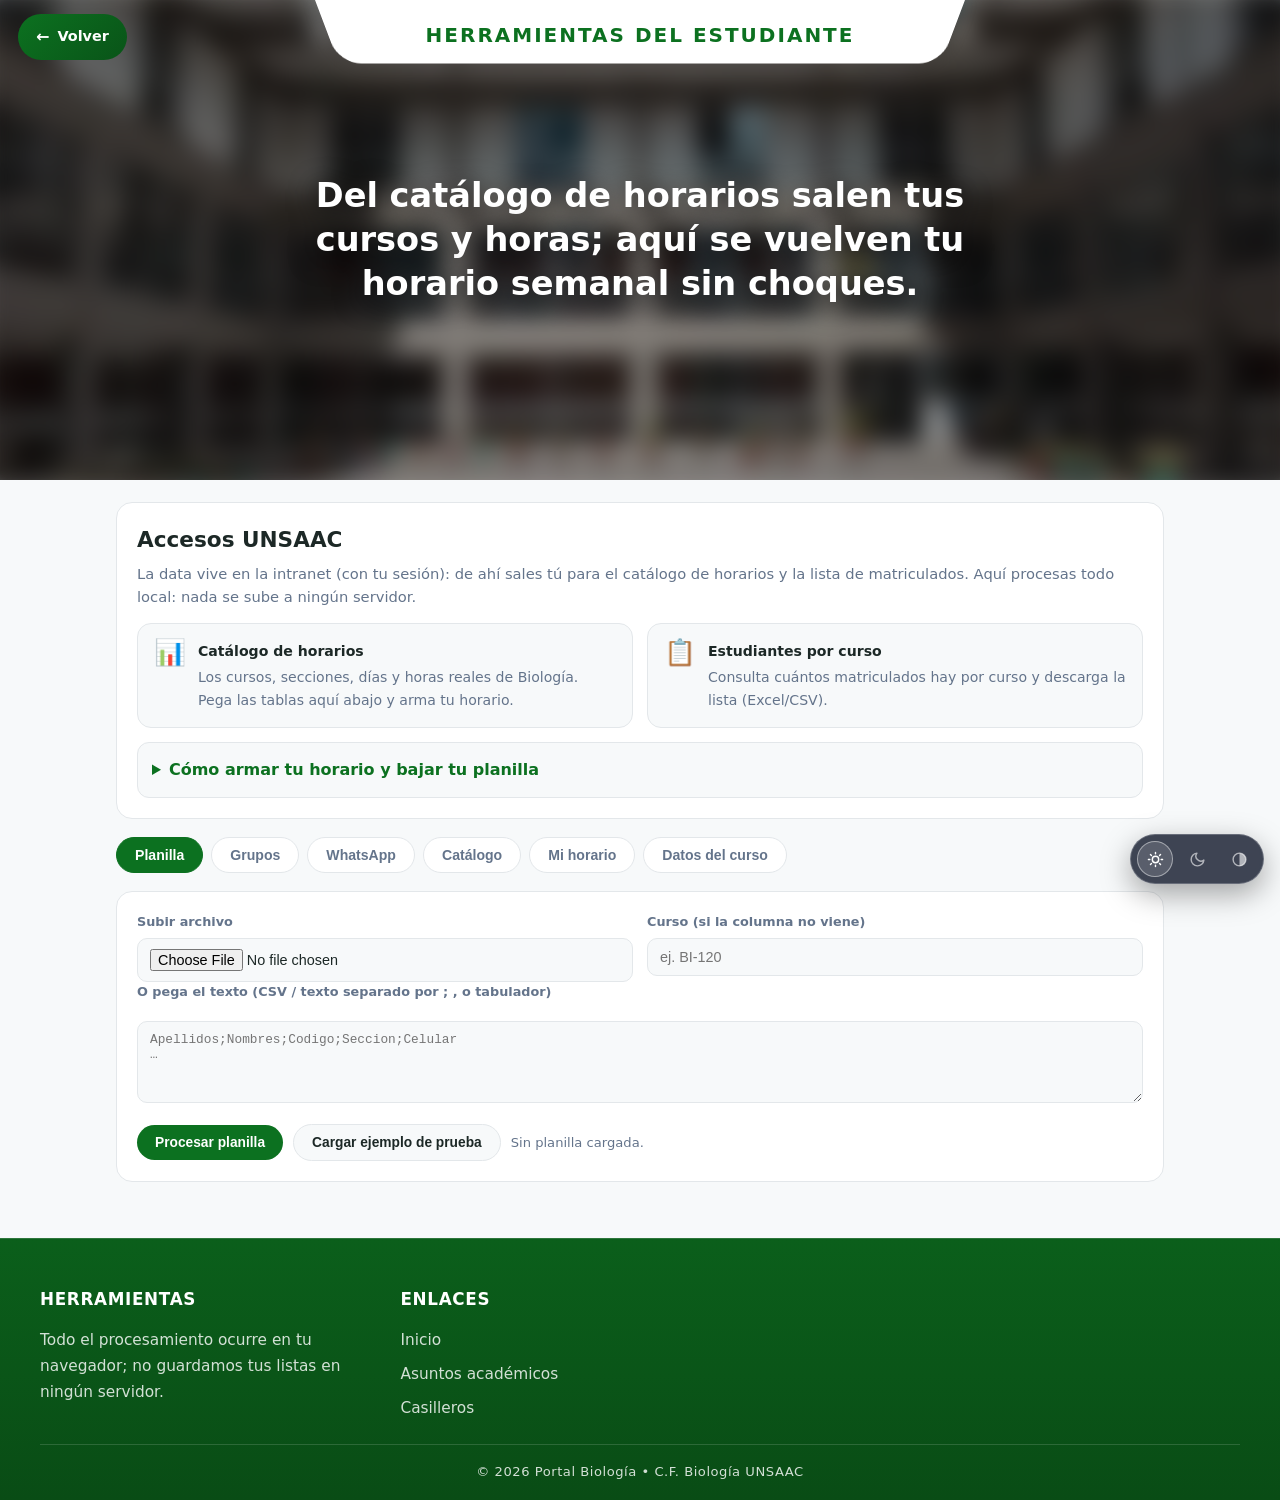
<file: herramientas.html>
<!DOCTYPE html>
<html lang="es">
<head>
<meta charset="UTF-8">
<meta name="viewport" content="width=device-width, initial-scale=1.0">
<title>Herramientas - C.F. Biología UNSAAC</title>
  <link rel="icon" type="image/x-icon" href="favicon.ico">
<link rel="stylesheet" href="css/style.css">
<link rel="stylesheet" href="css/herramientas.css">
<link rel="stylesheet" href="css/temas.css">
<script src="js/temas.js"></script>
<script src="js/visitas.js" defer></script>
</head>
<body>
    <div class="back-home-wrap">
        <a href="index.html" class="back-home-btn">Volver</a>
    </div>

    <div class="hero-container">
        <header class="header-trapezoid">
            <div class="header-content">
                <div class="logo"><p>Herramientas del estudiante</p></div>
            </div>
        </header>

        <div class="bloque_msg">
            <div class="bloque_msg_overlay"></div>
            <div class="bloque_msg_consejo">
                <p>Del catálogo de horarios salen tus cursos y horas; aquí se vuelven tu horario semanal sin choques.</p>
            </div>
        </div>
    </div>

    <main class="herr-wrap">

        <!-- ACCESOS OFICIALES UNSAAC -->
        <section class="herr-card herr-accesos">
            <h2>Accesos UNSAAC</h2>
            <p class="herr-sub">La data vive en la intranet (con tu sesión): de ahí sales tú para el catálogo de horarios y la lista de matriculados. Aquí procesas todo local: nada se sube a ningún servidor.</p>
            <div class="herr-accesos-grid">
                <a class="herr-acceso" href="https://intranetalumnos.unsaac.edu.pe/catalogo-horario/BI/0" target="_blank" rel="noreferrer">
                    <span class="herr-acceso-icon" aria-hidden="true">&#128202;</span>
                    <span class="herr-acceso-txt">
                        <b>Catálogo de horarios</b>
                        <span>Los cursos, secciones, días y horas reales de Biología. Pega las tablas aquí abajo y arma tu horario.</span>
                    </span>
                </a>
                <a class="herr-acceso" href="https://intranetalumnos.unsaac.edu.pe/webmatriculados" target="_blank" rel="noreferrer">
                    <span class="herr-acceso-icon" aria-hidden="true">&#128203;</span>
                    <span class="herr-acceso-txt">
                        <b>Estudiantes por curso</b>
                        <span>Consulta cuántos matriculados hay por curso y descarga la lista (Excel/CSV).</span>
                    </span>
                </a>
            </div>

            <details class="herr-guide">
                <summary>Cómo armar tu horario y bajar tu planilla</summary>
                <ol>
                    <li>Entra a <b>Catálogo de horarios</b> (cuenta UNSAAC vía Google) y abre los cursos que te interesan.</li>
                    <li>Copia las tablas de secciones (Ctrl+C) y pégalas en la pestaña <b>Catálogo</b>; también las puedes marcar a mano. Tu <b>Mi horario</b> se dibuja solo y avisa si dos secciones chocan.</li>
                    <li>Para tus listas de estudiantes: entra a <b>Estudiantes por curso</b>, busca tu curso (ej. <code>BI-120</code>) y exporta el archivo (<code>.xlsx</code> o <code>.csv</code>).</li>
                    <li>Súbelo en la pestaña <b>Planilla</b>: en segundos tienes grupos, contactos y el resumen del curso.</li>
                </ol>
            </details>
        </section>

        <!-- TABS -->
        <nav class="herr-tabs" id="herrTabs" aria-label="Herramientas">
            <button type="button" class="herr-tab active" data-tab="planilla">Planilla</button>
            <button type="button" class="herr-tab" data-tab="grupos">Grupos</button>
            <button type="button" class="herr-tab" data-tab="whatsapp">WhatsApp</button>
            <button type="button" class="herr-tab" data-tab="catalogo">Catálogo</button>
            <button type="button" class="herr-tab" data-tab="horario">Mi horario</button>
            <button type="button" class="herr-tab" data-tab="curso">Datos del curso</button>
        </nav>

        <!-- PANE PLANILLA -->
        <section id="tab-planilla" class="herr-pane active">
            <div class="herr-card">
                <div class="herr-grid2">
                    <div>
                        <label class="herr-label" for="herrFile">Subir archivo</label>
                        <input type="file" id="herrFile" class="herr-input" accept=".csv,.txt,.xlsx,.xls">
                    </div>
                    <div>
                        <label class="herr-label" for="herrCursoManual">Curso (si la columna no viene)</label>
                        <input type="text" id="herrCursoManual" class="herr-input" placeholder="ej. BI-120" autocomplete="off">
                    </div>
                </div>

                <label class="herr-label" for="herrPaste">O pega el texto (CSV / texto separado por ; , o tabulador)</label>
                <textarea id="herrPaste" class="herr-input herr-paste" rows="4" placeholder="Apellidos;Nombres;Codigo;Seccion;Celular&#10;…"></textarea>

                <div class="herr-bar">
                    <button type="button" class="herr-btn" id="herrCargar">Procesar planilla</button>
                    <button type="button" class="herr-btn-sec" id="herrEjemplo">Cargar ejemplo de prueba</button>
                    <span class="herr-estado" id="herrEstado">Sin planilla cargada.</span>
                </div>
            </div>

            <div class="herr-card herr-hidden" id="herrDetectarCard">
                <h3>Columnas detectadas</h3>
                <div class="herr-grid4" id="herrCols">
                    <!-- selects de columnas generados por JS -->
                </div>
                <div class="herr-bar">
                    <button type="button" class="herr-btn-sec" id="herrAplCols" disabled>Actualizar columna y volver a leer</button>
                </div>
            </div>

            <div class="herr-card herr-hidden" id="herrPrevCard">
                <div class="herr-prev-head">
                    <h3>Vista previa</h3>
                    <span class="herr-resumen" id="herrResumen"></span>
                </div>
                <div class="herr-table-wrap">
                    <table class="herr-table" id="herrTabla"></table>
                </div>
            </div>
        </section>

        <!-- PANE GRUPOS -->
        <section id="tab-grupos" class="herr-pane">
            <div class="herr-card">
                <div class="herr-grid3">
                    <div>
                        <label class="herr-label" for="herrNgrupos">Número de grupos</label>
                        <input type="number" id="herrNgrupos" class="herr-input" min="2" max="40" value="5">
                    </div>
                    <div>
                        <label class="herr-label" for="herrFiltro">Filtrar por curso</label>
                        <select id="herrFiltro" class="herr-input"><option value="__todos">Todos</option></select>
                    </div>
                    <div class="herr-check">
                        <label class="herr-chk">
                            <input type="checkbox" id="herrOrder" checked> Repartir en orden aleatorio
                        </label>
                    </div>
                </div>
                <div class="herr-bar">
                    <button type="button" class="herr-btn" id="herrGenGrupos">Generar grupos</button>
                    <button type="button" class="herr-btn-sec" id="herrExpCsv">Bajar grupos (.csv)</button>
                    <button type="button" class="herr-btn-sec" id="herrExpXlsx">Bajar grupos (Excel)</button>
                    <span class="herr-estado" id="herrGEstado"></span>
                </div>
                <div class="herr-grupos-grid" id="herrGrupos"></div>
            </div>
        </section>

        <!-- PANE WHATSAPP -->
        <section id="tab-whatsapp" class="herr-pane">
            <div class="herr-card">
                <p class="herr-nota">Necesita una columna de <b>celular</b> en la planilla. WhatsApp no permite crear grupos automáticamente, pero con estos contactos el grupo queda armado en menos de un minuto.</p>
                <div class="herr-grid3">
                    <div>
                        <label class="herr-label" for="herrPrefijo">Prefijo del país</label>
                        <input type="text" id="herrPrefijo" class="herr-input" value="+51">
                    </div>
                    <div>
                        <label class="herr-label" for="herrWaFiltro">Solo este curso</label>
                        <select id="herrWaFiltro" class="herr-input"><option value="__todos">Todos</option></select>
                    </div>
                    <div class="herr-check">
                        <label class="herr-chk"><input type="checkbox" id="herrSolo9" checked> Solo números que empiecen con 9</label>
                    </div>
                </div>
                <div class="herr-bar">
                    <button type="button" class="herr-btn" id="herrGenVcf">Descargar contactos (.vcf)</button>
                    <button type="button" class="herr-btn-sec" id="herrCopiarNum">Copiar lista de números</button>
                    <span class="herr-estado" id="herrWaEstado"></span>
                </div>
                <div class="herr-wa-list" id="herrWaList"></div>
            </div>
        </section>

        <!-- PANE CATÁLOGO -->
        <section id="tab-catalogo" class="herr-pane">
            <div class="herr-card">
                <p class="herr-nota">El catálogo de horarios está en la intranet (con tu sesión). De ahí salen los días, horas, docentes y aulas de cada sección. Llena este catálogo local y con él ves tu horario en la pestaña <b>Mi horario</b>. Se guarda en este navegador, sin enviar nada.</p>

                <details class="herr-guide">
                    <summary>Cómo pegar las tablas del catálogo (lo más rápido)</summary>
                    <ol>
                        <li>Abre <b>Catálogo de horarios</b> (acceso arriba) y entra con tu cuenta UNSAAC.</li>
                        <li>Abre los cursos que te interesan y selecciona con el mouse las filas de sus secciones.</li>
                        <li>Copia (Ctrl+C) y pega aquí abajo (Ctrl+V); si copias con encabezados, la herramienta adivina las columnas y puedes corregirlas.</li>
                        <li>Busca con la lupa, marca secciones y pasa a <b>Mi horario</b>.</li>
                    </ol>
                </details>

                <label class="herr-label" for="herrCatPaste">Pegar tablas del catálogo (separadas por tabulación, coma o punto y coma)</label>
                <textarea id="herrCatPaste" class="herr-input herr-paste" rows="4" placeholder="Codigo;Curso;Seccion;Docente;Dia;Hora inicio;Hora fin;Aula&#10;BI-120;Botánica General;A;Dra. Huamán;Lunes;07:00;08:50;L-101"></textarea>
                <div class="herr-bar">
                    <button type="button" class="herr-btn" id="herrProcCat">Procesar catálogo</button>
                    <button type="button" class="herr-btn-sec" id="herrCatEjemplo">Cargar ejemplo de prueba</button>
                    <span class="herr-estado" id="herrCatEstado"></span>
                </div>
            </div>

            <div class="herr-card herr-hidden" id="herrCatMapCard">
                <h3>Corrige las columnas si salieron mal</h3>
                <div class="herr-grid4" id="herrCatCols"></div>
                <div class="herr-bar">
                    <button type="button" class="herr-btn-sec" id="herrCatApl">Actualizar columnas y volver a leer</button>
                </div>
            </div>

            <div class="herr-card">
                <div class="herr-prev-head">
                    <h3>Agregar sección a mano</h3>
                </div>
                <div class="herr-grid4">
                    <div>
                        <label class="herr-label" for="herrMCurso">Curso (código o nombre)</label>
                        <input type="text" id="herrMCurso" class="herr-input" placeholder="BI-120" autocomplete="off">
                    </div>
                    <div>
                        <label class="herr-label" for="herrMSecc">Sección</label>
                        <input type="text" id="herrMSecc" class="herr-input" placeholder="A" autocomplete="off">
                    </div>
                    <div>
                        <label class="herr-label" for="herrMDia">Día</label>
                        <select id="herrMDia" class="herr-input">
                            <option value="0">Lunes</option>
                            <option value="1">Martes</option>
                            <option value="2">Miércoles</option>
                            <option value="3">Jueves</option>
                            <option value="4">Viernes</option>
                            <option value="5">Sábado</option>
                        </select>
                    </div>
                    <div>
                        <label class="herr-label" for="herrMDesde">Hora inicio</label>
                        <input type="time" id="herrMDesde" class="herr-input" value="07:00">
                    </div>
                    <div>
                        <label class="herr-label" for="herrMHasta">Hora fin</label>
                        <input type="time" id="herrMHasta" class="herr-input" value="08:50">
                    </div>
                    <div>
                        <label class="herr-label" for="herrMDoc">Docente</label>
                        <input type="text" id="herrMDoc" class="herr-input" autocomplete="off">
                    </div>
                    <div>
                        <label class="herr-label" for="herrMAula">Aula</label>
                        <input type="text" id="herrMAula" class="herr-input" autocomplete="off">
                    </div>
                </div>
                <div class="herr-bar">
                    <button type="button" class="herr-btn" id="herrMAgr">Agregar sección</button>
                    <span class="herr-estado" id="herrMEstado"></span>
                </div>
            </div>

            <div class="herr-card">
                <div class="herr-prev-head">
                    <h3>Catálogo local</h3>
                    <span class="herr-resumen" id="herrCatResumen"></span>
                </div>
                <label class="herr-label" for="herrCatBusq">Buscar curso, código o docente</label>
                <input type="search" id="herrCatBusq" class="herr-input" placeholder="ej. Botánica, BI-120, Huamán…" autocomplete="off">
                <div class="herr-table-wrap">
                    <table class="herr-table" id="herrCatTabla"></table>
                </div>
            </div>
        </section>

        <!-- PANE MI HORARIO -->
        <section id="tab-horario" class="herr-pane">
            <div class="herr-card">
                <div class="herr-prev-head">
                    <h3>Mi horario semanal</h3>
                    <span class="herr-resumen" id="herrHorResumen"></span>
                </div>
                <p class="herr-nota">Marca secciones en la pestaña <b>Catálogo</b> y se pintan en la semana. En rojo aparecen los choques: mismo día y horario solapado.</p>
                <div class="herr-table-wrap">
                    <div class="herr-horario-wrap" id="herrHorario"></div>
                </div>
                <div class="herr-bar">
                    <button type="button" class="herr-btn-sec" id="herrHorCSV">Bajar horario (.csv)</button>
                    <button type="button" class="herr-btn-sec" id="herrHorLimpiar">Vaciar horario</button>
                    <span class="herr-estado" id="herrHorEstado"></span>
                </div>
                <div class="herr-grupos-grid" id="herrHorLista"></div>
            </div>
        </section>

        <!-- PANE CURSO -->
        <section id="tab-curso" class="herr-pane">
            <div class="herr-card">
                <p class="herr-nota">Guarda un resumen del curso que estás viendo (alumnos por sección, fecha). Es el inicio de una mini-base local para comparar semestres.</p>
                <div class="herr-bar">
                    <button type="button" class="herr-btn" id="herrGuardarCurso">Guardar resumen del curso actual</button>
                    <button type="button" class="herr-btn-sec" id="herrLimpiarCurso">Borrar todo</button>
                    <span class="herr-estado" id="herrCEstado"></span>
                </div>
                <div class="herr-table-wrap">
                    <table class="herr-table" id="herrCursoTabla"></table>
                </div>
            </div>
        </section>

    </main>

    <footer class="site-footer">
        <div class="site-footer-inner">
            <div class="site-footer-section">
                <h3>Herramientas</h3>
                <p>Todo el procesamiento ocurre en tu navegador; no guardamos tus listas en ningún servidor.</p>
            </div>
            <div class="site-footer-section">
                <h3>Enlaces</h3>
                <ul>
                    <li><a href="index.html">Inicio</a></li>
                    <li><a href="asuntos.html">Asuntos académicos</a></li>
                    <li><a href="servicios/casilleros.html">Casilleros</a></li>
                </ul>
            </div>
        </div>
        <div class="footer-bottom">
            <p>© 2026 Portal Biología • C.F. Biología UNSAAC</p>
        </div>
    </footer>

    <script src="js/xlsx.full.min.js"></script>
    <script src="js/herramientas.js"></script>
</body>
</html>
</file>
<file: css/style.css>
/* ==========================================================================
   1. RESET & CONFIGURACIÓN GLOBAL
   ========================================================================== */
*, *::before, *::after {
  box-sizing: border-box;
  margin: 0;
  padding: 0;
}

/* Paleta base (tema claro). Los temas de css/temas.css sobrescriben estas
   variables para que todo el portal respete los colores del tema activo. */
:root {
  --texto: #1c2826;
  --muted: #64748b;
  --atenuado: #94a3b8;
  --ac: #0c7120;
  --ac-suave: #2d9b46;
  --ac-profundo: #095418;
  --ac-brillo: #90c84f;
  --suave: #eef2f4;
  --claro: #f7f9fa;
  --superficie: #ffffff;
  --borde: #e3e7ea;
  --sombra: rgba(15, 23, 42, 0.05);
  --tinta: var(--tinta);
  --tinta2: var(--tinta2);
  --tinta3: var(--tinta3);
  --burbuja: var(--burbuja);
}

body {
  font-family: system-ui, -apple-system, BlinkMacSystemFont, 'Segoe UI', Roboto, Oxygen, Ubuntu, Cantarell, sans-serif;
  background-color: var(--claro);
  color: var(--texto);
  line-height: 1.6;
  -webkit-font-smoothing: antialiased;
  overflow-x: hidden;
}

body.modal-open {
  overflow: hidden;
}

.promo-overlay {
  position: fixed;
  inset: 0;
  display: flex;
  align-items: center;
  justify-content: center;
  padding: 20px;
  background: rgba(15, 23, 42, 0.36);
  backdrop-filter: blur(12px) saturate(1.05);
  -webkit-backdrop-filter: blur(12px) saturate(1.05);
  opacity: 1;
  visibility: visible;
  pointer-events: auto;
  transition: opacity 0.28s ease, visibility 0.28s ease;
  z-index: 1200;
}

.promo-overlay.is-visible {
  opacity: 1;
  visibility: visible;
  pointer-events: auto;
}

.promo-overlay:not(.is-visible) {
  opacity: 0;
  visibility: hidden;
  pointer-events: none;
}

.promo-modal {
  position: relative;
  width: min(92vw, 620px);
  max-width: calc(100vw - 16px);
  background: rgba(255, 255, 255, 0.18);
  backdrop-filter: blur(16px) saturate(1.05);
  -webkit-backdrop-filter: blur(16px) saturate(1.05);
  border-radius: 26px;
  box-shadow: 0 30px 80px rgba(15, 23, 42, 0.26);
  border: 1px solid rgba(255, 255, 255, 0.28);
  overflow-y: auto;
  max-height: calc(100vh - 40px);
  transform: translateY(12px) scale(0.98);
  transition: transform 0.28s ease;
}

.promo-modal-simple {
  background: rgba(15, 23, 42, 0.18);
  border: 1px solid rgba(255, 255, 255, 0.18);
}

.promo-overlay.is-visible .promo-modal {
  transform: translateY(0) scale(1);
}

.promo-message {
  padding: 42px 24px 32px;
  text-align: center;
}

.promo-tag {
  display: inline-block;
  margin-bottom: 10px;
  font-size: 0.72rem;
  font-weight: 800;
  letter-spacing: 0.12em;
  text-transform: uppercase;
  color: rgba(255, 255, 255, 0.82);
}

.promo-message h2 {
  font-size: clamp(1.8rem, 4vw, 2.8rem);
  line-height: 1.1;
  color: #ffffff;
  margin-bottom: 14px;
  letter-spacing: 0.06em;
  text-transform: uppercase;
  font-weight: 900;
  text-shadow: 0 10px 34px rgba(15, 23, 42, 0.6);
  background: linear-gradient(135deg, #ffffff 0%, #dff7e1 35%, #f7f0c5 100%);
  -webkit-background-clip: text;
  background-clip: text;
  color: transparent;
}

.promo-message p {
  font-size: 1.12rem;
  color: rgba(255, 255, 255, 0.94);
  line-height: 1.8;
  margin: 0;
  font-weight: 600;
  letter-spacing: 0.02em;
  text-shadow: 0 8px 28px rgba(15, 23, 42, 0.5);
}

/* Recuadro de comentarios dentro del modal de "Página en construcción" */
.promo-comentarios {
  padding: 0 24px 30px;
}

.promo-comentarios .comentarios-card {
  text-align: left;
  background: rgba(255, 255, 255, 0.14);
  backdrop-filter: blur(12px);
  -webkit-backdrop-filter: blur(12px);
  border: 1px solid rgba(255, 255, 255, 0.28);
  border-radius: 16px;
  padding: 16px;
  box-shadow: 0 12px 30px rgba(15, 23, 42, 0.18);
}

.promo-comentarios .comentarios-label {
  display: block;
  font-size: 0.82rem;
  font-weight: 800;
  color: #ffffff;
  margin-bottom: 8px;
  text-transform: uppercase;
  letter-spacing: 0.06em;
  text-shadow: 0 4px 12px rgba(15, 23, 42, 0.32);
}

.promo-comentarios .comentarios-aviso {
  margin: 0 0 12px;
  font-size: 0.9rem;
  line-height: 1.55;
  color: rgba(255, 255, 255, 0.92);
  font-weight: 600;
  text-shadow: 0 4px 12px rgba(15, 23, 42, 0.32);
}

.promo-comentarios .comentarios-textarea {
  width: 100%;
  min-height: 72px;
  resize: vertical;
  border: 1px solid rgba(255, 255, 255, 0.34);
  border-radius: 12px;
  padding: 12px 14px;
  font-family: inherit;
  font-size: 1rem;
  color: #ffffff;
  background: rgba(255, 255, 255, 0.12);
  box-sizing: border-box;
  display: block;
}

.promo-comentarios .comentarios-textarea::placeholder {
  color: rgba(255, 255, 255, 0.72);
}

.promo-comentarios .comentarios-textarea:focus {
  outline: none;
  border-color: rgba(255, 255, 255, 0.75);
  box-shadow: 0 0 0 3px rgba(255, 255, 255, 0.18);
  background: rgba(255, 255, 255, 0.18);
}

.promo-comentarios .comentarios-bar {
  display: flex;
  align-items: center;
  justify-content: space-between;
  gap: 12px;
  margin-top: 10px;
}

.promo-comentarios .comentarios-contador {
  font-size: 0.78rem;
  color: rgba(255, 255, 255, 0.85);
  font-weight: 700;
  text-shadow: 0 4px 12px rgba(15, 23, 42, 0.32);
}

.promo-comentarios .comentarios-btn {
  display: inline-flex;
  align-items: center;
  justify-content: center;
  padding: 10px 22px;
  border: 1px solid rgba(255, 255, 255, 0.4);
  border-radius: 999px;
  background: rgba(255, 255, 255, 0.22);
  color: #ffffff;
  font-size: 0.85rem;
  font-weight: 800;
  letter-spacing: 0.06em;
  text-transform: uppercase;
  cursor: pointer;
  box-shadow: 0 8px 16px rgba(15, 23, 42, 0.25);
  transition: transform 0.15s ease, box-shadow 0.15s ease, opacity 0.15s ease, background 0.15s ease;
}

.promo-comentarios .comentarios-btn:hover {
  transform: translateY(-1px);
  background: rgba(255, 255, 255, 0.32);
  box-shadow: 0 10px 20px rgba(15, 23, 42, 0.3);
}

.promo-comentarios .comentarios-btn:disabled {
  opacity: 0.6;
  cursor: not-allowed;
  transform: none;
}

.promo-comentarios .comentarios-estado {
  margin-top: 10px;
  font-size: 0.88rem;
  color: #ffffff;
  min-height: 1.2em;
  text-shadow: 0 4px 12px rgba(15, 23, 42, 0.32);
}

.comentarios-cta-wrap {
  max-width: 1200px;
  margin: 28px auto 14px;
  padding: 0 20px;
}

.comentarios-cta-btn {
  display: inline-flex;
  align-items: center;
  justify-content: center;
  padding: 12px 22px;
  border: 1px solid rgba(255, 255, 255, 0.22);
  border-radius: 999px;
  background: linear-gradient(135deg, #1b8a3a 0%, #115d2d 100%);
  color: #ffffff;
  font-size: 0.82rem;
  font-weight: 800;
  letter-spacing: 0.08em;
  text-transform: uppercase;
  text-decoration: none;
  cursor: pointer;
  box-shadow: 0 12px 24px rgba(10, 78, 32, 0.28);
  transition: transform 0.15s ease, box-shadow 0.15s ease, opacity 0.15s ease;
}

.comentarios-cta-btn:hover,
.comentarios-cta-btn:focus-visible {
  transform: translateY(-1px);
  box-shadow: 0 14px 28px rgba(10, 78, 32, 0.32);
}

.comentarios-modal {
  position: fixed;
  inset: 0;
  display: none;
  align-items: center;
  justify-content: center;
  padding: 20px;
  z-index: 1000;
}

.comentarios-modal.is-open {
  display: flex;
}

.comentarios-modal-backdrop {
  position: absolute;
  inset: 0;
  background: rgba(5, 17, 12, 0.6);
  backdrop-filter: blur(6px);
  -webkit-backdrop-filter: blur(6px);
}

.comentarios-modal-panel {
  position: relative;
  width: min(540px, calc(100vw - 32px));
  background: linear-gradient(180deg, rgba(16, 92, 38, 0.96), rgba(9, 58, 24, 0.96));
  border: 1px solid rgba(255, 255, 255, 0.24);
  border-radius: 20px;
  box-shadow: 0 24px 64px rgba(8, 34, 17, 0.52);
  overflow: hidden;
}

.comentarios-modal-close {
  position: absolute;
  top: 14px;
  right: 14px;
  width: 36px;
  height: 36px;
  border: 1px solid rgba(255, 255, 255, 0.2);
  border-radius: 50%;
  background: rgba(255, 255, 255, 0.08);
  color: #ffffff;
  font-size: 1.2rem;
  line-height: 1;
  cursor: pointer;
}

.back-home-wrap {
  position: fixed;
  top: 14px;
  left: 18px;
  z-index: 30;
  display: flex;
  justify-content: flex-start;
  pointer-events: none;
}

.back-home-btn {
  pointer-events: auto;
  display: inline-flex;
  align-items: center;
  gap: 8px;
  background: linear-gradient(135deg, var(--ac), var(--ac-profundo));
  color: #ffffff;
  text-decoration: none;
  font-size: 0.9rem;
  font-weight: 700;
  border-radius: 999px;
  padding: 10px 18px;
  box-shadow: 0 12px 28px var(--tinta2);
  transition: transform 0.2s ease, box-shadow 0.2s ease, filter 0.2s ease;
}

.back-home-btn:hover,
.back-home-btn:focus-visible {
  transform: translateY(-1px);
  box-shadow: 0 16px 30px var(--tinta2);
  filter: brightness(1.04);
}

.back-home-btn::before {
  content: "←";
  font-size: 1rem;
  font-weight: 800;
}

.promo-actions {
  display: flex;
  align-items: center;
  justify-content: flex-start;
  gap: 12px;
  flex-wrap: wrap;
}

.promo-btn {
  border: none;
  border-radius: 999px;
  font-size: 0.92rem;
  font-weight: 800;
  padding: 12px 18px;
  text-decoration: none;
  cursor: pointer;
  transition: transform 0.2s ease, box-shadow 0.2s ease;
}

.promo-btn:hover {
  transform: translateY(-1px);
}

.promo-btn-primary {
  background: linear-gradient(135deg, var(--ac), var(--ac-suave));
  color: #ffffff;
  box-shadow: 0 10px 22px var(--tinta2);
}

.promo-btn-secondary {
  background: var(--claro);
  color: var(--ac);
  border: 1px solid var(--tinta2);
}

.promo-close {
  position: absolute;
  top: 16px;
  right: 16px;
  width: 40px;
  height: 40px;
  border: 1px solid rgba(255, 255, 255, 0.35);
  border-radius: 50%;
  background: rgba(15, 23, 42, 0.22);
  backdrop-filter: blur(8px);
  -webkit-backdrop-filter: blur(8px);
  color: rgba(255, 255, 255, 0.92);
  font-size: 1.4rem;
  line-height: 1;
  cursor: pointer;
  z-index: 2;
  box-shadow: 0 8px 22px rgba(15, 23, 42, 0.18);
  transition: background 0.2s ease, transform 0.2s ease;
}

.promo-close:hover {
  background: rgba(15, 23, 42, 0.45);
  transform: rotate(90deg) scale(1.06);
}

/* GIF animado en el modal "Página en construcción" */
.promo-pony {
  display: block;
  margin: 18px auto 0;
  width: 256px; /* tamaño final 4x (base ~64px -> 256px) */
  height: auto;
  transform-origin: center;
  filter: drop-shadow(0 12px 28px rgba(15,23,42,0.6));
}

@media (max-width: 480px) {
  .promo-pony {
    width: 160px;
  }
}

/* En pantallas grandes mostrar el GIF a 6x (~384px) */
@media (min-width: 1100px) {
  .promo-pony {
    width: 384px;
  }
}

@media (max-width: 640px) {
  .promo-modal {
    width: min(94vw, 420px);
    border-radius: 22px;
  }

  .promo-content {
    padding: 20px 18px 18px;
  }

  .promo-content p {
    font-size: 0.96rem;
  }

  .promo-actions {
    flex-direction: column;
    align-items: stretch;
  }

  .promo-btn {
    width: 100%;
    text-align: center;
  }
}

/* ==========================================================================
   2. HERO & HEADER SUPERPUESTO (TRAPECIO REDONDEADO)
   ========================================================================== */
.hero-container {
  position: relative;
  width: 100%;
}

/* Header flotante encima del banner */
.header-trapezoid {
  position: fixed;
  top: 0;
  left: 50%;
  transform: translateX(-50%);
  width: 100%;
  max-width: 650px;
  height: 70px;
  display: flex;
  justify-content: center;
  align-items: center;
  perspective: 300px;
  z-index: 10;
}

/* Pseudo-elemento para el trapecio */
.header-trapezoid::before {
  content: '';
  position: absolute;
  top: 0;
  left: 0;
  right: 0;
  bottom: 0;
  background: linear-gradient(135deg, var(--superficie) 0%, var(--superficie) 100%);
  box-shadow: 0 4px 20px rgba(0, 0, 0, 0.25);
  
  /* Inclinación 3D para la forma de trapecio */
  transform: rotateX(-20deg);
  transform-origin: top center;
  
  /* Esquinas inferiores redondeadas */
  border-bottom-left-radius: 24px;
  border-bottom-right-radius: 24px;
  z-index: -1;
}

.header-content .logo p {
  font-weight: 800;
  font-size: 1.25rem;
  color: var(--ac);
  text-transform: uppercase;
  letter-spacing: 2px;
  text-shadow: 0 1px 1px rgba(255, 255, 255, 0.4);
}

/* Banner de Mensajes con Fondo Difuminado */
.bloque_msg {
  position: relative;
  width: 100%;
  height: 480px;
  display: flex;
  justify-content: center;
  align-items: center;
  text-align: center;
  overflow: hidden;
}

.bloque_msg::before {
  content: "";
  position: absolute;
  top: -10px;
  left: -10px;
  right: -10px;
  bottom: -10px;
  background-image: url('../img/Instalaciones.webp');
  background-size: cover;
  background-position: center;
  filter: blur(12px) brightness(0.6) contrast(0.95);
  transform: scale(1.02);
  z-index: 1;
}

.bloque_msg_overlay {
  position: absolute;
  inset: 0;
  background: radial-gradient(circle, var(--tinta3) 0%, rgba(0, 0, 0, 0.75) 100%);
  backdrop-filter: blur(4px);
  -webkit-backdrop-filter: blur(4px);
  z-index: 2;
}

.bloque_msg_consejo {
  position: relative;
  z-index: 3;
  max-width: 800px;
  padding: 0 20px;
  color: #ffffff;
}

.badge-tag {
  display: inline-block;
  background-color: rgba(255, 255, 255, 0.9);
  color: var(--ac);
  font-weight: 700;
  font-size: 0.85rem;
  padding: 6px 16px;
  border-radius: 20px;
  text-transform: uppercase;
  letter-spacing: 1px;
  margin-bottom: 16px;
  box-shadow: 0 2px 8px rgba(0,0,0,0.2);
}

.bloque_msg_consejo p {
  font-size: 2.1rem;
  font-weight: 600;
  line-height: 1.3;
  text-shadow: 0 6px 28px rgba(0, 0, 0, 0.85);
}

/* ==========================================================================
   3. NAVEGACIÓN (BOTONES DE NAVEGACIÓN RÁPIDA)
   ========================================================================== */
.lista {
  width: 100%;
  padding: 34px 0 26px;
  margin: 0 auto;
}

.lista-carousel-wrapper {
  position: relative;
  width: 100%;
  padding: 0 26px;
}

.lista nav {
  display: flex;
  align-items: flex-start;
  justify-content: center;
  gap: clamp(14px, 2vw, 28px);
  width: 100%;
  max-width: 100%;
  margin: 0 auto;
  overflow-x: auto;
  scroll-behavior: smooth;
  cursor: grab;
  user-select: none;
  padding: 4px 16px 10px;
  scrollbar-width: none;
  -ms-overflow-style: none;
}

.lista nav::-webkit-scrollbar {
  display: none;
}

.lista nav.dragging {
  cursor: grabbing;
}

.Box-2 {
  position: relative;
  display: flex;
  flex-direction: column;
  align-items: center;
  text-align: center;
  text-decoration: none;
  width: 130px;
  flex-shrink: 0;
  transition: transform 0.25s ease, filter 0.25s ease;
  z-index: 1;
}

.icon-circle {
  width: 88px;
  height: 88px;
  background: linear-gradient(145deg, var(--ac), var(--ac-profundo));
  border-radius: 50%;
  display: flex;
  align-items: center;
  justify-content: center;
  margin-bottom: 14px;
  box-shadow: 0 10px 20px var(--tinta2);
  transition: all 0.35s cubic-bezier(0.175, 0.885, 0.32, 1.275);
  position: relative;
  z-index: 2;
}

.icon-circle::before {
  content: "";
  position: absolute;
  inset: 7px;
  border-radius: inherit;
  border: 1px solid rgba(255,255,255,0.35);
}

.icon-circle svg {
  width: 78%;
  height: 78%;
  transform: scale(1.25);
  transform-origin: center;
  overflow: visible;
  color: var(--ac-brillo);
}

.Box-2:hover {
  transform: translateY(-4px) scale(1.04);
  filter: drop-shadow(0 10px 14px var(--tinta2));
}

.Box-2:hover .icon-circle {
  background: linear-gradient(145deg, var(--oliva), var(--oliva-osc));
  box-shadow: 0 16px 28px var(--sobra-carta-fuerte);
  transform: scale(1.08) rotate(6deg);
}

.Box-2:hover .icon-circle svg {
  color: var(--ac);
}

.Box-2 p {
  color: #2d3748;
  font-size: 0.82rem;
  font-weight: 700;
  text-transform: uppercase;
  letter-spacing: 0.6px;
  line-height: 1.35;
}

/* ==========================================================================
   BARRA DE PROGRESO / CRONOGRAMA ACADÉMICO (versión compacta)
   ========================================================================== */
.barra-progreso {
  position: relative;
  width: min(100%, 1200px);
  max-width: 1200px;
  margin: 18px auto 0;
  padding: 18px 20px 20px;
  background: linear-gradient(180deg, var(--claro) 0%, var(--suave) 100%);
  border: 1px solid var(--tinta2);
  border-radius: 24px;
  box-shadow: 0 20px 50px var(--tinta2);
}

.timeline-panel {
  border: none;
}

.timeline-panel summary {
  list-style: none;
  cursor: pointer;
  user-select: none;
}

.timeline-panel summary::-webkit-details-marker {
  display: none;
}

.timeline-summary-main {
  display: flex;
  align-items: center;
  justify-content: space-between;
  gap: 12px;
  margin-bottom: 14px;
  padding: 4px 8px 12px;
  border-bottom: 1px solid var(--tinta2);
}

.timeline-label {
  display: block;
  font-size: 0.72rem;
  text-transform: uppercase;
  letter-spacing: 0.1em;
  color: var(--muted);
  font-weight: 800;
  margin-bottom: 4px;
}

.timeline-summary-main h3 {
  font-size: clamp(1.2rem, 2vw, 1.7rem);
  color: var(--ac-profundo);
  font-weight: 900;
  letter-spacing: 0.02em;
}

.barra-progreso-badge {
  display: inline-flex;
  align-items: center;
  justify-content: center;
  padding: 8px 14px;
  border-radius: 999px;
  background: linear-gradient(135deg, var(--ac), var(--ac-suave));
  color: #ffffff;
  font-size: 0.72rem;
  font-weight: 800;
  letter-spacing: 0.09em;
  text-transform: uppercase;
  box-shadow: 0 8px 16px var(--tinta2);
}

/* --- Barra de progreso horizontal (% del ciclo transcurrido) --- */
.progreso-bar-wrap {
  display: flex;
  align-items: center;
  gap: 12px;
  margin: 0 8px 14px;
}

.progreso-bar-track {
  flex: 1;
  height: 10px;
  border-radius: 999px;
  background: var(--tinta2);
  overflow: hidden;
}

.progreso-bar-fill {
  height: 100%;
  width: 0%;
  border-radius: 999px;
  background: linear-gradient(90deg, var(--ac), var(--ac-brillo));
  transition: width 0.6s ease;
}

.progreso-bar-pct {
  min-width: 40px;
  text-align: right;
  font-size: 0.85rem;
  font-weight: 800;
  color: var(--ac-profundo);
}

.timeline-status {
  margin: 0 8px 4px;
  padding: 10px 14px;
  border-radius: 12px;
  background: var(--tinta);
  color: var(--texto);
  font-size: 0.95rem;
  font-weight: 700;
  line-height: 1.5;
  box-shadow: inset 0 0 0 1px var(--tinta);
}

/* --- Lista vertical compacta (sin zigzag) --- */
.barra-progreso-timeline {
  position: relative;
  display: flex;
  flex-direction: column;
  gap: 8px;
  margin-top: 16px;
  padding: 4px 8px 0 26px;
}

.barra-progreso-timeline::before {
  content: "";
  position: absolute;
  left: 10px;
  top: 4px;
  bottom: 4px;
  width: 3px;
  border-radius: 999px;
  background: linear-gradient(180deg, var(--tinta3), var(--tinta2));
}

.timeline-item {
  position: relative;
  display: flex;
  align-items: center;
  gap: 12px;
  opacity: 0.7;
  transition: opacity 0.2s ease;
}

.timeline-marker {
  position: absolute;
  left: -26px;
  top: 50%;
  width: 14px;
  height: 14px;
  border-radius: 50%;
  background: linear-gradient(135deg, var(--ac), var(--ac-brillo));
  border: 3px solid var(--claro);
  box-shadow: 0 0 0 3px var(--tinta2);
  transform: translateY(-50%);
  z-index: 2;
}

.timeline-card {
  display: flex;
  flex-direction: column;
  gap: 2px;
  flex: 1;
  padding: 10px 16px;
  background: rgba(255, 255, 255, 0.85);
  border: 1px solid var(--tinta);
  border-radius: 14px;
  box-shadow: 0 6px 14px var(--sobra-carta);
  transition: transform 0.2s ease, box-shadow 0.2s ease, border-color 0.2s ease;
}

.timeline-card:hover {
  transform: translateX(4px);
  box-shadow: 0 10px 20px var(--sobra-carta-fuerte);
}

.timeline-item--highlight .timeline-card {
  background: var(--tl-hl-grad);
  border-color: var(--tinta2);
}

.timeline-item.is-completed {
  opacity: 0.55;
}

.timeline-item.is-completed .timeline-marker {
  background: var(--tl-ok-grad);
}

.timeline-item.is-current {
  opacity: 1;
}

.timeline-item.is-current .timeline-card {
  border-color: var(--tinta3);
  box-shadow: 0 0 0 3px var(--tinta), 0 10px 22px var(--tinta2);
}

.timeline-item.is-current .timeline-marker {
  width: 18px;
  height: 18px;
  box-shadow: 0 0 0 4px var(--tinta2);
}

.progreso-etiqueta {
  font-size: 0.7rem;
  text-transform: uppercase;
  letter-spacing: 0.08em;
  font-weight: 800;
  color: var(--muted);
}

.progreso-fecha {
  font-size: 0.92rem;
  font-weight: 800;
  color: var(--muted);
}

.cal-link {
  flex-shrink: 0;
  font-size: 0.75rem;
  font-weight: 700;
  color: var(--ac);
  text-decoration: none;
  white-space: nowrap;
}

.cal-link:hover {
  text-decoration: underline;
}

@media (max-width: 760px) {
  .barra-progreso-timeline {
    padding-left: 22px;
  }

  .timeline-item {
    flex-wrap: wrap;
  }

  .cal-link {
    margin-left: 26px;
  }
}

@media (max-width: 680px) {
  .lista nav {
    gap: 16px;
  }

  .barra-progreso {
    padding: 18px 14px 14px;
    border-radius: 18px;
  }

  .timeline-summary-main {
    flex-direction: column;
    align-items: flex-start;
  }

  .Box-2 {
    width: 110px;
  }

  .icon-circle {
    width: 72px;
    height: 72px;
  }
}

/* ==========================================================================
   4. SECCIÓN DE SERVICIOS Y TARJETAS GENERALES
   ========================================================================== */
.Servicios {
  width: 100%;
  background-color: var(--superficie);
  padding: 60px 0 80px;
  border-top: 1px solid var(--borde);
}

.Servicios_titulo {
  text-align: center;
  max-width: 600px;
  margin: 0 auto 40px auto;
}

.Servicios_titulo h2 {
  font-size: 2rem;
  color: var(--ac);
  margin-bottom: 10px;
  font-weight: 700;
}

.Servicios_titulo p {
  color: var(--muted);
  font-size: 1rem;
}

.cards-grid {
  display: grid;
  grid-template-columns: repeat(auto-fit, minmax(280px, 1fr));
  gap: 24px;
  max-width: 1100px;
  margin: 0 auto;
}

.card {
  background-color: var(--claro);
  padding: 28px;
  border-radius: 16px;
  border: 1px solid var(--borde);
  box-shadow: 0 4px 12px rgba(0, 0, 0, 0.03);
  transition: transform 0.25s ease, box-shadow 0.25s ease;
}

a.card {
  text-decoration: none;
  color: inherit;
  display: block;
}

.card:hover {
  transform: translateY(-4px);
  box-shadow: 0 10px 24px var(--tinta);
  border-color: var(--oliva);
}

.card-tag {
  display: inline-block;
  font-size: 0.75rem;
  font-weight: 700;
  text-transform: uppercase;
  color: var(--ac);
  background-color: var(--suave);
  padding: 4px 10px;
  border-radius: 6px;
  margin-bottom: 12px;
}

.card h3 {
  font-size: 1.2rem;
  color: var(--texto);
  margin-bottom: 8px;
}

.card p {
  font-size: 0.92rem;
  color: var(--muted);
  line-height: 1.5;
}

/* ==========================================================================
   4b. TABLÓN DE NOTICIAS (CARRUSEL DESLIZABLE)
   ========================================================================== */
.tablon-noticias {
  width: 100%;
  max-width: 1600px;
  margin: 0 auto;
  padding: 0;
}

.noticias-carousel-wrapper {
  position: relative;
  overflow: hidden;
  padding: 0 26px;
}

.noticias-track {
  display: flex;
  align-items: flex-start;
  gap: 20px;
  width: max-content;
  overflow: visible;
  padding: 8px 4px 20px;
  cursor: grab;
  user-select: none;
  will-change: transform;
}

.noticias-track.is-dragging {
  cursor: grabbing;
}

.noticia-card {
  flex: 0 0 300px;
  flex-shrink: 0;
  display: block;
  background-color: var(--superficie);
  border-radius: 16px;
  border: 1px solid var(--borde);
  box-shadow: 0 4px 12px rgba(0, 0, 0, 0.03);
  overflow: hidden;
  transition: transform 0.25s ease, box-shadow 0.25s ease;
  user-select: none;
  text-decoration: none;
  color: inherit;
}

.noticia-card:hover {
  transform: translateY(-4px);
  box-shadow: 0 10px 24px var(--tinta);
  border-color: var(--oliva);
}

.noticia-imagen {
  width: 100%;
  height: 160px;
  background-color: var(--suave);
  overflow: hidden;
}

.noticia-imagen img {
  width: 100%;
  height: 100%;
  object-fit: cover;
  display: block;
  pointer-events: none;
}

.noticia-contenido {
  padding: 18px 20px 22px;
}

.noticia-fecha {
  display: inline-block;
  font-size: 0.72rem;
  font-weight: 700;
  text-transform: uppercase;
  letter-spacing: 0.5px;
  color: var(--ac);
  background-color: var(--suave);
  padding: 3px 10px;
  border-radius: 6px;
  margin-bottom: 10px;
}

.noticia-contenido h3 {
  font-size: 1.05rem;
  color: var(--texto);
  line-height: 1.3;
  margin-bottom: 6px;
}

.noticia-contenido p {
  font-size: 0.88rem;
  color: var(--muted);
  line-height: 1.5;
}

.noticia-cta {
  display: inline-block;
  margin-top: 12px;
  font-size: 0.82rem;
  font-weight: 800;
  color: var(--ac);
}

.noticia-card:hover .noticia-cta {
  text-decoration: underline;
}

.carousel-btn {
  position: absolute;
  top: 50%;
  transform: translateY(-50%);
  width: 42px;
  height: 42px;
  border-radius: 50%;
  border: 1px solid var(--borde);
  background-color: var(--superficie);
  color: var(--ac);
  font-size: 1.1rem;
  font-weight: 700;
  display: flex;
  align-items: center;
  justify-content: center;
  cursor: pointer;
  box-shadow: 0 6px 16px rgba(0, 0, 0, 0.08);
  transition: all 0.2s ease;
  z-index: 5;
}

.carousel-btn:hover {
  background-color: var(--ac);
  color: #ffffff;
}

.carousel-btn-prev {
  left: 6px;
}

.carousel-btn-next {
  right: 6px;
}

@media (max-width: 700px) {
  .carousel-btn {
    display: none;
  }
  .noticia-card {
    flex-basis: 240px;
  }
}


/* ==========================================================================
   11. FOOTER
   ========================================================================== */
.site-footer {
  width: 100%;
  background: linear-gradient(180deg, #0b5f1b 0%, #094c15 100%);
  color: var(--claro);
  padding: 48px 20px 18px;
  box-shadow: inset 0 1px 0 rgba(255, 255, 255, 0.14);
}

.site-footer-inner {
  max-width: 1200px;
  margin: 0 auto;
  display: grid;
  grid-template-columns: 1.4fr 1fr 1fr 1.3fr;
  gap: 28px;
  align-items: start;
}

.site-footer-section h3 {
  margin: 0 0 14px;
  font-size: 1.05rem;
  color: #ffffff;
  letter-spacing: 0.04em;
  text-transform: uppercase;
}

.site-footer-section p,
.site-footer-section li,
.site-footer-section a {
  color: rgba(255, 255, 255, 0.82);
  font-size: 0.96rem;
  line-height: 1.7;
}

.site-footer-section p {
  margin: 0;
}

.site-footer-section ul {
  list-style: none;
  padding: 0;
  margin: 0;
  display: grid;
  gap: 8px;
}

.site-footer-section a {
  text-decoration: none;
  transition: opacity 0.2s ease, color 0.2s ease;
}

.site-footer-section a:hover,
.site-footer-section a:focus-visible {
  opacity: 1;
  color: #ffffff;
}

.contact-list {
  display: grid;
  gap: 10px;
}

.dev-list {
  display: grid;
  gap: 12px;
}

.dev-card {
  display: flex;
  flex-direction: column;
  align-items: center;
  justify-content: center;
  gap: 6px;
  width: fit-content;
  padding: 8px 10px;
  border-radius: 14px;
  background: rgba(255, 255, 255, 0.06);
  border: 1px solid rgba(255, 255, 255, 0.08);
  text-decoration: none;
  cursor: default;
}

.dev-card img {
  width: 42px;
  height: 42px;
  border-radius: 50%;
  object-fit: cover;
  border: 2px solid rgba(255, 255, 255, 0.18);
  display: block;
}

.dev-card span {
  color: #ffffff;
  font-size: 0.78rem;
  font-weight: 600;
  line-height: 1.2;
  text-align: center;
}

.footer-bottom {
  max-width: 1200px;
  margin: 22px auto 0;
  padding-top: 16px;
  border-top: 1px solid rgba(255, 255, 255, 0.14);
  text-align: center;
}

.footer-bottom p {
  margin: 0;
  color: rgba(255, 255, 255, 0.82);
  font-size: 0.82rem;
  letter-spacing: 0.04em;
}

@media (max-width: 900px) {
  .site-footer-inner {
    grid-template-columns: 1fr 1fr;
  }
}

@media (max-width: 520px) {
  .site-footer {
    padding-top: 36px;
  }

  .site-footer-inner {
    grid-template-columns: 1fr;
    gap: 22px;
  }

  .site-footer-section h3 {
    font-size: 0.96rem;
  }
}

/* ==========================================================================
   12. MEDIA QUERIES (RESPONSIVE)
   ========================================================================== */
@media (max-width: 800px) {
  .profesor-card-header {
    flex-direction: column;
    align-items: stretch;
  }

  .profesor-rango {
    width: 100%;
    flex: none;
    text-align: left;
  }

  .profesor-card-body {
    grid-template-columns: 1fr;
  }
}

@media (max-width: 600px) {
  .header-trapezoid {
    width: 90%;
  }
  
  .bloque_msg_consejo p {
    font-size: 1.5rem;
  }
  
  .icon-circle {
    width: 70px;
    height: 70px;
  }

  .icon-circle svg {
    width: 32px;
    height: 32px;
  }

  .manual-profesores {
    padding: 55px 15px 70px;
  }

  .buscador-profesor {
    padding: 5px;
  }

  .buscador-icon {
    width: 35px;
  }

  .buscador-profesor button {
    padding: 11px 15px;
  }

  .profesor-card-header {
    padding: 22px;
  }

  .profesor-identidad {
    align-items: flex-start;
  }

  .profesor-foto {
    flex-basis: 90px;
    width: 90px;
    height: 90px;
  }

  .profesor-card-body {
    padding: 22px;
  }

  .profesor-grafica {
    padding: 0 22px 25px;
  }

  .grafica-container {
    height: 260px;
    padding: 10px;
  }

  .estadisticas-grid {
    gap: 6px;
  }

  .stat-box {
    padding: 14px 5px;
  }

  .stat-box strong {
    font-size: 1.15rem;
  }

  .centro-item,
  .centro-der {
    flex-direction: column;
    text-align: center;
  }

  .centro-redes,
  .centro-teams {
    justify-content: center;
  }

  .toggle-container {
    flex-direction: column;
    gap: 4px;
  }

  .toggle-btn {
    width: 100%;
  }
}

@media (max-width: 430px) {
  .profesor-identidad {
    flex-direction: column;
  }

  .profesor-foto {
    width: 105px;
    height: 105px;
  }

  .buscador-profesor input {
    font-size: 0.82rem;
  }

  .buscador-profesor button {
    font-size: 0.75rem;
  }
}

/* ==========================================================================
   12. UBICACIÓN / MAPA
   ========================================================================== */
.mapa-titulo {
  text-align: center;
  max-width: 600px;
  margin: 0 auto 22px auto;
}

.mapa-titulo h2 {
  font-size: 1.5rem;
  color: var(--ac);
  margin-bottom: 8px;
}

.mapa-titulo p {
  color: var(--muted);
  font-size: 0.95rem;
}

.mapa-contenedor {
  max-width: 1100px;
  margin: 0 auto;
  border-radius: 16px;
  overflow: hidden;
  border: 1px solid var(--borde);
  background: var(--superficie);
}

.mapa-contenedor iframe {
  display: block;
  width: 100%;
  height: 320px;
  border: 0;
}

.mapa-cargar {
  display: flex;
  align-items: center;
  justify-content: center;
  gap: 14px;
  width: 100%;
  height: 180px;
  border: 0;
  cursor: pointer;
  background: linear-gradient(180deg, var(--claro) 0%, var(--suave) 100%);
  transition: background 0.2s ease;
}

.mapa-cargar:hover {
  background: linear-gradient(180deg, var(--suave) 0%, var(--borde) 100%);
}

.mapa-cargar-icono {
  font-size: 2rem;
}

.mapa-cargar-txt {
  display: grid;
  gap: 4px;
  text-align: left;
}

.mapa-cargar-txt strong {
  color: var(--ac);
  font-size: 1.05rem;
}

.mapa-cargar-txt small {
  color: var(--muted);
  font-size: 0.85rem;
}

/* ==========================================================================
   COMENTARIOS Y SUGERENCIAS (recuadro del modal "Página en construcción").
   Las reglas específicas viven en `.promo-comentarios` (ver más arriba).
   ========================================================================== */
</file>
<file: css/herramientas.css>
/* ==========================================================================
   Herramientas del estudiante
   ========================================================================== */

.herr-wrap {
  max-width: 1080px;
  margin: 0 auto;
  padding: 22px 16px 56px;
  display: flex;
  flex-direction: column;
  gap: 18px;
}

.herr-card {
  background: var(--superficie);
  border: 1px solid var(--borde);
  border-radius: 16px;
  padding: 20px;
  box-shadow: var(--sobra-carta);
}

.herr-card h2 {
  font-size: 1.35rem;
  color: var(--texto);
  margin: 0 0 4px;
}

.herr-card h3 {
  font-size: 1rem;
  color: var(--texto);
  margin: 0 0 10px;
}

.herr-sub,
.herr-nota {
  color: var(--muted);
  font-size: 0.92rem;
  line-height: 1.6;
  margin: 0 0 14px;
}

.herr-hidden {
  display: none !important;
}

.herr-pane {
  display: none;
  animation: herr-fade 0.25s ease;
}

.herr-pane.active {
  display: block;
}

@keyframes herr-fade {
  from { opacity: 0; transform: translateY(4px); }
  to { opacity: 1; transform: none; }
}

/* --- Accesos UNSAAC --- */
.herr-accesos-grid {
  display: grid;
  grid-template-columns: repeat(auto-fit, minmax(240px, 1fr));
  gap: 14px;
  margin-bottom: 14px;
}

.herr-acceso {
  display: flex;
  align-items: flex-start;
  gap: 12px;
  text-decoration: none;
  padding: 16px;
  border-radius: 14px;
  background: var(--claro);
  border: 1px solid var(--borde);
  color: var(--texto);
  transition: transform 0.2s ease, border-color 0.2s ease, box-shadow 0.2s ease;
}

.herr-acceso:hover {
  transform: translateY(-3px);
  border-color: var(--ac-suave);
  box-shadow: var(--sobra-carta-fuerte);
}

.herr-acceso-icon {
  font-size: 1.6rem;
  line-height: 1;
}

.herr-acceso-txt {
  display: flex;
  flex-direction: column;
  gap: 4px;
  font-size: 0.88rem;
}

.herr-acceso-txt span {
  color: var(--muted);
}

.herr-guide {
  background: var(--claro);
  border: 1px solid var(--borde);
  border-radius: 12px;
  padding: 6px 14px;
}

.herr-guide summary {
  cursor: pointer;
  font-weight: 700;
  color: var(--ac);
  padding: 8px 0;
}

.herr-guide ol {
  margin: 0;
  padding-left: 20px;
  color: var(--texto);
  font-size: 0.9rem;
  line-height: 1.9;
}

.herr-guide code {
  background: var(--suave);
  padding: 1px 6px;
  border-radius: 6px;
  font-size: 0.85rem;
}

/* --- Tabs --- */
.herr-tabs {
  display: flex;
  flex-wrap: wrap;
  gap: 8px;
}

.herr-tab {
  border: 1px solid var(--borde);
  background: var(--superficie);
  color: var(--muted);
  padding: 9px 18px;
  border-radius: 999px;
  font-weight: 700;
  font-size: 0.88rem;
  cursor: pointer;
  transition: all 0.2s ease;
}

.herr-tab:hover {
  border-color: var(--ac-suave);
  color: var(--ac);
}

.herr-tab.active {
  background: var(--ac);
  border-color: var(--ac);
  color: #ffffff;
}

/* --- Formularios --- */
.herr-grid2 {
  display: grid;
  grid-template-columns: 1fr 1fr;
  gap: 14px;
}

.herr-grid3 {
  display: grid;
  grid-template-columns: repeat(auto-fit, minmax(200px, 1fr));
  gap: 14px;
  align-items: end;
}

.herr-grid4 {
  display: grid;
  grid-template-columns: repeat(auto-fit, minmax(170px, 1fr));
  gap: 12px;
}

.herr-label {
  display: block;
  font-size: 0.8rem;
  font-weight: 700;
  color: var(--muted);
  margin-bottom: 6px;
}

.herr-input {
  width: 100%;
  box-sizing: border-box;
  padding: 10px 12px;
  border-radius: 10px;
  border: 1px solid var(--borde);
  background: var(--claro);
  color: var(--texto);
  font-size: 0.9rem;
}

.herr-input:focus {
  outline: none;
  border-color: var(--ac-suave);
  box-shadow: 0 0 0 3px var(--tinta);
}

.herr-paste {
  margin-top: 12px;
  font-family: ui-monospace, "Cascadia Code", Consolas, monospace;
  font-size: 0.8rem;
  resize: vertical;
}

.herr-check {
  display: flex;
  align-items: center;
  padding-bottom: 8px;
}

.herr-chk {
  display: flex;
  align-items: center;
  gap: 8px;
  font-size: 0.88rem;
  color: var(--texto);
  cursor: pointer;
}

.herr-chk input {
  width: 16px;
  height: 16px;
  accent-color: var(--ac);
}

.herr-bar {
  display: flex;
  flex-wrap: wrap;
  align-items: center;
  gap: 10px;
  margin-top: 14px;
}

.herr-btn,
.herr-btn-sec {
  border: none;
  border-radius: 999px;
  padding: 10px 18px;
  font-weight: 800;
  font-size: 0.86rem;
  cursor: pointer;
  transition: transform 0.2s ease, box-shadow 0.2s ease, filter 0.2s ease;
}

.herr-btn {
  background: var(--ac);
  color: #ffffff;
}

.herr-btn:hover {
  filter: brightness(1.1);
  transform: translateY(-2px);
  box-shadow: var(--sobra-carta);
}

.herr-btn:disabled,
.herr-btn-sec:disabled {
  opacity: 0.5;
  cursor: not-allowed;
}

.herr-btn-sec {
  background: var(--claro);
  border: 1px solid var(--borde);
  color: var(--texto);
}

.herr-btn-sec:hover {
  border-color: var(--ac-suave);
  color: var(--ac);
}

.herr-estado {
  font-size: 0.82rem;
  color: var(--muted);
}

/* --- Tablas --- */
.herr-table-wrap {
  overflow-x: auto;
  border: 1px solid var(--borde);
  border-radius: 12px;
  margin-top: 12px;
}

.herr-table {
  width: 100%;
  border-collapse: collapse;
  font-size: 0.82rem;
  min-width: 560px;
}

.herr-table th,
.herr-table td {
  text-align: left;
  padding: 8px 10px;
  border-bottom: 1px solid var(--borde);
  white-space: nowrap;
}

.herr-table th {
  background: var(--claro);
  color: var(--muted);
  font-weight: 800;
  position: sticky;
  top: 0;
}

.herr-table td {
  color: var(--texto);
}

.herr-table tr:last-child td {
  border-bottom: none;
}

.herr-prev-head {
  display: flex;
  flex-wrap: wrap;
  align-items: baseline;
  justify-content: space-between;
  gap: 8px;
}

.herr-resumen {
  font-size: 0.82rem;
  color: var(--ac);
  font-weight: 700;
}

/* --- Grupos --- */
.herr-grupos-grid {
  display: grid;
  grid-template-columns: repeat(auto-fill, minmax(250px, 1fr));
  gap: 12px;
  margin-top: 16px;
}

.herr-grupo {
  background: var(--claro);
  border: 1px solid var(--borde);
  border-radius: 14px;
  padding: 12px 14px;
}

.herr-grupo h4 {
  margin: 0 0 8px;
  font-size: 0.92rem;
  color: var(--ac);
  display: flex;
  justify-content: space-between;
  align-items: baseline;
}

.herr-grupo ul {
  margin: 0;
  padding-left: 18px;
  color: var(--texto);
  font-size: 0.84rem;
  line-height: 1.8;
  max-height: 180px;
  overflow-y: auto;
}

/* --- WhatsApp --- */
.herr-wa-list {
  margin-top: 14px;
  font-size: 0.86rem;
  color: var(--texto);
  line-height: 1.9;
  max-height: 320px;
  overflow-y: auto;
  border: 1px solid var(--borde);
  border-radius: 12px;
  padding: 6px 14px;
}

/* --- Catálogo de horarios --- */
.herr-cat-n { width: 26px; padding: 0 !important; text-align: center; }
.herr-cat-chk {
  width: 16px;
  height: 16px;
  accent-color: var(--ac);
  cursor: pointer;
}

.herr-cat-dia {
  display: inline-block;
  font-weight: 800;
  font-size: 0.72rem;
  background: var(--suave);
  color: var(--ac);
  border: 1px solid var(--borde);
  border-radius: 999px;
  padding: 1px 8px;
  text-transform: capitalize;
}

.herr-cat-hora { font-variant-numeric: tabular-nums; }

tr.herr-envi td { background: var(--tinta); }

.herr-table tbody tr:hover td { background: var(--claro); }
tr.herr-envi:hover td { background: var(--tinta); }

.herr-quitar {
  background: none;
  border: none;
  color: var(--muted);
  cursor: pointer;
  font-size: 0.9rem;
  padding: 2px 6px;
}
.herr-quitar:hover { color: #e5484d; }

/* --- Mi horario (tabla semanal) --- */
.herr-horario-wrap {
  overflow-x: auto;
  padding: 10px;
  background: var(--claro);
  border-radius: 10px;
}

.herr-horario {
  display: grid;
  grid-template-columns: 54px repeat(6, minmax(96px, 1fr));
  gap: 2px;
  min-width: 700px;
  padding-bottom: 4px;
}

.herr-hcorner,
.herr-dhead {
  font-size: 0.74rem;
  font-weight: 800;
  color: var(--muted);
  text-align: center;
  padding: 6px 4px;
  background: var(--claro);
  border-bottom: 2px solid var(--borde);
}

.herr-dhead.sabado { color: var(--ac); }

.herr-hours {
  display: flex;
  flex-direction: column;
}

.herr-hour {
  height: 44px;
  line-height: 44px;
  font-size: 0.66rem;
  color: var(--muted);
  text-align: right;
  padding-right: 8px;
  box-sizing: border-box;
  font-variant-numeric: tabular-nums;
}

.herr-td {
  position: relative;
  box-sizing: border-box;
}

.herr-td .herr-lines {
  position: absolute;
  inset: 0;
  background: repeating-linear-gradient(
    to bottom,
    var(--tinta2) 0 1px,
    transparent 1px 44px
  );
  border-left: 1px solid var(--borde);
}

.herr-block {
  position: absolute;
  left: 3px;
  right: 3px;
  z-index: 2;
  border-radius: 8px;
  padding: 3px 6px;
  font-size: 0.64rem;
  line-height: 1.35;
  color: #ffffff;
  overflow: hidden;
  cursor: pointer;
  box-shadow: var(--sobra-carta);
  box-sizing: border-box;
  transition: filter 0.2s ease;
}

.herr-block b {
  display: block;
  font-size: 0.72rem;
}

.herr-block:hover { filter: brightness(1.15); }
.herr-block.herr-choque {
  outline: 2px solid #e5484d;
  outline-offset: -2px;
}

.herr-grupo .herr-dot {
  display: inline-block;
  width: 10px;
  height: 10px;
  border-radius: 50%;
  margin-right: 7px;
  vertical-align: 1px;
}

@media (max-width: 640px) {
  .herr-grid2 {
    grid-template-columns: 1fr;
  }

  .herr-card {
    padding: 14px;
  }

  .herr-bar {
    flex-direction: column;
    align-items: stretch;
  }

  .herr-btn,
  .herr-btn-sec {
    text-align: center;
  }
}
</file>
<file: css/temas.css>
/* ==========================================================================
   TEMAS DEL PORTAL
   --------------------------------------------------------------------------
   Activación: se pone un atributo sobre la etiqueta <html>:
     <html lang="es" data-tema="noche">
     <html lang="es" data-tema="contra">
   Sin atributo (o data-tema vacío) se mantiene el tema claro original.
   - "noche"  : modo oscuro con colores azulados.
   - "contra" : modo de alto contraste con negros intensos.
   La base del tema claro sigue siendo el CSS original del portal; aquí solo
   se sobrescriben superficies, textos y acentos para los dos temas nuevos.
   ========================================================================== */

/* ---------------------------------------------------------------------------
   1. PALETA POR TEMA (variables que consumen las reglas compartidas)
   --------------------------------------------------------------------------- */
html[data-tema="noche"] {
  color-scheme: dark;
  --t-bg: #0e1c2c;          /* fondo de página              */
  --t-panel: #142b42;       /* tarjetas / cajas blancas     */
  --t-soft: #10253a;        /* superficies suaves claras    */
  --t-texto: #e3eef9;
  --t-sec: #a9c5e2;         /* texto secundario             */
  --t-atenuado: #8fb1ce;    /* texto atenuado / placeholders */
  --t-borde: rgba(141, 190, 240, 0.16);
  --t-borde2: rgba(141, 190, 240, 0.42);
  --t-ac: #6fb1f5;          /* acento azul (texto/iconos)   */
  --t-ac-suave: #4d94e0;    /* acento para contorno/hover   */
  --t-ac-fuerte: #2f6fb5;   /* acento sólido (botones)      */
  --t-ac-profundo: #214b79;
  --t-ac-tinto: rgba(111, 177, 245, 0.14);
  --t-sombra: rgba(2, 8, 18, 0.45);
  --tinta: rgba(111, 177, 245, 0.12);
  --tinta2: rgba(111, 177, 245, 0.24);
  --tinta3: rgba(111, 177, 245, 0.45);
  --burbuja: #1e3d6e;
  --huella: rgba(255, 255, 255, 0.06);
  --huella-fuerte: rgba(255, 255, 255, 0.10);
  --sobra-carta: rgba(2, 8, 18, 0.5);
  --sobra-carta-fuerte: rgba(2, 8, 18, 0.72);
  --acc2: #a78bfa;
  --acc2-grad: linear-gradient(135deg, #a78bfa, #6d5ac7);
  --oliva: #5aa2e8;
  --oliva-osc: #3f7ccf;
  --tl-hl-grad: linear-gradient(135deg, #1a3552, #1f4670);
  --tl-ok-grad: linear-gradient(135deg, #2f6fb5, #6fb1f5);
  --tl-dot-grad: linear-gradient(135deg, #4d94e0, #6fb1f5);
  --event-border: rgba(111, 177, 245, 0.45);
}

html[data-tema="contra"] {
  color-scheme: dark;
  --t-bg: #000000;
  --t-panel: #000000;
  --t-soft: #0a0a0a;
  --t-texto: #ffffff;
  --t-sec: #e6e6e6;
  --t-atenuado: #cccccc;
  --t-borde: #ffffff;
  --t-borde2: #ffffff;
  --t-ac: #ffffff;
  --t-ac-suave: #ffffff;
  --t-ac-fuerte: #ffffff;
  --t-ac-profundo: #ffffff;
  --t-ac-tinto: rgba(255, 255, 255, 0.18);
  --t-sombra: none;
  --tinta: rgba(255, 255, 255, 0.18);
  --tinta2: rgba(255, 255, 255, 0.32);
  --tinta3: rgba(255, 255, 255, 0.55);
  --burbuja: #000000;
  --huella: rgba(255, 255, 255, 0.08);
  --huella-fuerte: rgba(255, 255, 255, 0.16);
  --sobra-carta: rgba(0, 0, 0, 0.65);
  --sobra-carta-fuerte: rgba(0, 0, 0, 0.9);
  --acc2: #e5e7eb;
  --acc2-grad: linear-gradient(135deg, #ffffff, #9ca3af);
  --oliva: #ffffff;
  --oliva-osc: #d9d9d9;
  --tl-hl-grad: linear-gradient(135deg, #181818, #232323);
  --tl-ok-grad: linear-gradient(135deg, #ffffff, #d9d9d9);
  --tl-dot-grad: linear-gradient(135deg, #ffffff, #e0e0e0);
  --event-border: #ffffff;
}

/* ---------------------------------------------------------------------------
   1b. MAPEO DE LA PALETA BASE DEL PORTAL (style.css :root) AL TEMA ACTIVO
   Con esto, cualquier componente declarado con var(--texto, --superficie,
   --ac, etc.) respeta automáticamente el color del tema.
   --------------------------------------------------------------------------- */
html[data-tema] {
  --texto: var(--t-texto);
  --muted: var(--t-sec);
  --atenuado: var(--t-atenuado);
  --ac: var(--t-ac);
  --ac-suave: var(--t-ac-suave);
  --ac-profundo: var(--t-ac-profundo);
  --ac-brillo: var(--t-ac-suave);
  --suave: var(--t-soft);
  --claro: var(--t-soft);
  --superficie: var(--t-panel);
  --borde: var(--t-borde);
  --sombra: var(--t-sombra);
}

/* ---------------------------------------------------------------------------
   2. REGLAS COMPARTIDAS (se aplican en cualquiera de los temas nuevos)
   --------------------------------------------------------------------------- */

html[data-tema] body {
  background-color: var(--t-bg);
  color: var(--t-texto);
}

html[data-tema] :is(h1, h2, h3, h4) {
  color: var(--t-texto);
}

html[data-tema] p {
  color: var(--t-sec);
}

html[data-tema] a {
  color: var(--t-ac);
}

/* --- Superficies principales (cajas blancas → panel oscuro) --- */
html[data-tema] :is(
  .Servicios, .mapa-contenedor, .noticia-card,
  .centro-item, .calendario-wrapper, .evento-card,
  .centro-card, .circulos-section,
  .faq-item, .tramite-item,
  .profile-card, .secretary-card, .accessory-item, .support-card,
  .management-logo-image, .profesor-card,
  .tienda-hero-card, .tienda-cat, .tienda-card,
  .area-btn
) {
  background-color: var(--t-panel);
  background-image: none;
  border-color: var(--t-borde2);
  box-shadow: 0 6px 20px var(--t-sombra);
}

html[data-tema] .centro-item {
  background-image: linear-gradient(160deg, var(--tc-suave, rgba(111,177,245,0.10)) 0%, var(--t-panel) 60%);
}

/* --- Superficies suaves (verdes/grises claros → neutro oscuro) --- */
html[data-tema] :is(
  .card, .circulo-card, .curso-item, .stat-box, .grafica-container,
  .tramite-paso, .cal-cell, .evento-card-popup, .manual-profesores
) {
  background-color: var(--t-soft);
  border-color: var(--t-borde);
}

html[data-tema] .noticia-imagen {
  background-color: var(--t-ac-tinto);
}

/* --- Etiquetas / chips (fondo verde claro + texto verde) --- */
html[data-tema] :is(
  .asuntos-label, .evento-tag, .card-tag, .noticia-fecha,
  .faq-label, .tramites-label, .manual-label,
  .centros-label, .circulos-label,
  .profesor-info .card-tag, .buscador-icon
) {
  background-color: var(--t-ac-tinto);
  color: var(--t-ac);
  border: 1px solid var(--t-borde2);
}

html[data-tema] .badge-tag {
  background-color: var(--t-ac-fuerte);
  color: var(--t-bg);
}

/* --- Texto con acento verde → acento del tema --- */
html[data-tema] :is(
  .header-content .logo p, .cal-link, .noticia-cta,
  .mapa-cargar-txt strong, .faq-categoria-titulo, .tramites-categoria-titulo,
  .tienda-price, .tienda-kicker, .tienda-mini-stat strong,
  .profesor-rango strong, .stat-box strong,
  .buscador-profesor:focus-within, .Servicios_titulo h2,
  .seccion-titulo > span, .mapa-titulo h2,
  .timeline-summary-main h3, .progreso-bar-pct
) {
  color: var(--t-ac);
}

html[data-tema] :is(.faq-pregunta::after, .tramite-pregunta::after) {
  color: var(--t-ac);
}

html[data-tema] :is(.faq-item[open], .tramite-item[open]) {
  border-color: var(--t-ac-suave);
}

/* --- Títulos/Textos que eran color oscuro fijo --- */
html[data-tema] :is(
  .card h3, .noticia-contenido h3,
  .asuntos-header h2, .evento-info h3, .cal-controls h3, .cal-cell-num,
  .centros-header h2, .centro-card h3,
  .profesor-info h2, .seccion-titulo h3, .curso-item strong,
  .faq-pregunta, .faq-header h2, .faq-answer,
  .tramite-pregunta, .tramites-header h2,
  .progreso-fecha, .timeline-label, .progreso-etiqueta,
  .comentarios-label, .comentarios-aviso, .comentarios-contador
) {
  color: var(--t-texto);
}

html[data-tema] .centro-contenido p,
html[data-tema] .evento-info p,
html[data-tema] .noticia-contenido p,
html[data-tema] .faq-respuesta,
html[data-tema] .buscador-profesor input,
html[data-tema] .timeline-status {
  color: var(--t-sec);
}

/* --- Componentes con fondo verde sólido → acento del tema --- */
html[data-tema] :is(
  .back-home-btn, .cal-nav-btn, .carousel-btn:hover,
  .barra-progreso-badge, .progreso-bar-fill,
  .tramite-paso::before, .cal-event-dot,
  .comentarios-btn, .buscador-profesor button
) {
  background: var(--t-ac-fuerte);
  color: var(--t-bg);
  border-color: var(--t-borde2);
  box-shadow: none;
}

html[data-tema] .back-home-btn:hover {
  filter: brightness(1.12);
}

html[data-tema] .carousel-btn {
  background-color: var(--t-panel);
  color: var(--t-ac);
}

/* --- Hito/timeline --- */
html[data-tema] .timeline-card {
  background: var(--t-panel);
  border-color: var(--t-borde);
  box-shadow: 0 6px 14px var(--t-sombra);
}

html[data-tema] .timeline-item--highlight .timeline-card {
  background: linear-gradient(135deg, var(--t-ac-tinto), rgba(0, 0, 0, 0.15));
  border-color: var(--t-borde2);
}

html[data-tema] .timeline-item.is-current .timeline-card {
  border-color: var(--t-ac-fuerte);
  box-shadow: 0 0 0 3px var(--t-ac-tinto), 0 10px 22px var(--t-sombra);
}

html[data-tema] .timeline-marker {
  border-color: var(--t-bg);
}

html[data-tema] .barra-progreso-track {
  background: var(--t-ac-tinto);
}

/* --- Cabecera y hero --- */
html[data-tema] .header-trapezoid::before {
  background: var(--t-panel);
  box-shadow: 0 4px 22px rgba(0, 0, 0, 0.5);
}

html[data-tema] .bloque_msg_consejo,
html[data-tema] .bloque_msg_consejo p {
  color: #ffffff;
}

/* --- Pie de página --- */
html[data-tema] .site-footer {
  border-top: 1px solid var(--t-borde2);
}

/* --- Formulario de comentarios (modal) --- */
html[data-tema] .promo-comentarios .comentarios-card {
  background: var(--t-panel);
  border-color: var(--t-borde2);
  box-shadow: 0 12px 30px var(--t-sombra);
}

html[data-tema] .promo-comentarios .comentarios-textarea {
  background: var(--t-soft);
  color: var(--t-texto);
  border-color: var(--t-borde2);
}

html[data-tema] .promo-comentarios .comentarios-textarea::placeholder {
  color: var(--t-atenuado);
}

html[data-tema] :is(input, textarea, select) {
  color-scheme: dark;
  background-color: var(--t-soft);
  color: var(--t-texto);
  border-color: var(--t-borde2);
}

/* ---------------------------------------------------------------------------
   3. AJUSTES ESPECÍFICOS POR TEMA
   --------------------------------------------------------------------------- */

/* --- NOCHE (azul) --- */
html[data-tema="noche"] .bloque_msg_overlay {
  background: radial-gradient(circle, rgba(30, 92, 158, 0.5) 0%, rgba(2, 10, 22, 0.82) 100%);
}

html[data-tema="noche"] :is(.back-home-btn, .barra-progreso-badge, .progreso-bar-fill) {
  background: var(--acc2-grad);
}

html[data-tema="noche"] .site-footer {
  background: linear-gradient(180deg, #0a1a2e 0%, #07111f 100%);
  color: #d6e5f5;
}

html[data-tema="noche"] .promo-modal {
  background: rgba(10, 24, 44, 0.55);
  border-color: rgba(120, 180, 240, 0.25);
}

html[data-tema="noche"] .tema-cipham,
html[data-tema="noche"] .tema-cima {
  --tc: #6fb1f5;
  --tc-suave: rgba(111, 177, 245, 0.14);
  --tc-borde: rgba(111, 177, 245, 0.40);
  --tc-oscuro: #4d94e0;
}

/* --- CONTRASTE (negro) --- */
html[data-tema="contra"] .bloque_msg_overlay {
  background: rgba(0, 0, 0, 0.85);
}

html[data-tema="contra"] :is(.back-home-btn, .barra-progreso-badge, .progreso-bar-fill) {
  background: #ffffff;
  color: #000000;
}

html[data-tema="contra"] .site-footer {
  background: #000000;
  color: #ffffff;
}

html[data-tema="contra"] .comentarios-card,
html[data-tema="contra"] .promo-modal {
  background: #000000;
  border-color: #ffffff;
}

html[data-tema="contra"] .timeline-marker,
html[data-tema="contra"] .cal-event-dot {
  border-color: #ffffff;
}

html[data-tema="contra"] .noticia-imagen,
html[data-tema="contra"] .cal-cell.selected,
html[data-tema="contra"] .cal-cell.has-event {
  background-color: #ffffff;
}

html[data-tema="contra"] .tema-cipham,
html[data-tema="contra"] .tema-cima {
  --tc: #ffffff;
  --tc-suave: rgba(255, 255, 255, 0.16);
  --tc-borde: rgba(255, 255, 255, 0.60);
  --tc-oscuro: #ffffff;
}

/* ==========================================================================
   4. INTERRUPTOR DE TEMA (widget flotante inyectado por js/temas.js)
   ========================================================================== */
#temaSwitch {
  position: fixed;
  right: 16px;
  bottom: 16px;
  z-index: 950;
  display: flex;
  gap: 6px;
  padding: 6px;
  border-radius: 999px;
  background: rgba(15, 23, 42, 0.8);
  backdrop-filter: blur(10px);
  -webkit-backdrop-filter: blur(10px);
  border: 1px solid rgba(255, 255, 255, 0.22);
  box-shadow: 0 10px 30px rgba(0, 0, 0, 0.35);
}

#temaSwitch button {
  width: 36px;
  height: 36px;
  border-radius: 50%;
  border: 1px solid transparent;
  background: transparent;
  color: rgba(255, 255, 255, 0.6);
  display: flex;
  align-items: center;
  justify-content: center;
  cursor: pointer;
  transition: opacity 0.15s ease, background 0.15s ease, border-color 0.15s ease;
}

#temaSwitch button:hover {
  color: #ffffff;
  opacity: 1;
}

#temaSwitch button[aria-pressed="true"] {
  color: #ffffff;
  opacity: 1;
  background: rgba(255, 255, 255, 0.14);
  border-color: rgba(255, 255, 255, 0.45);
}

html[data-tema="contra"] #temaSwitch {
  background: #000000;
  border-color: #ffffff;
}

/* ==========================================================================
   5. COBERTURA EXTENDIDA (respetar los colores en todo el portal)
   Permite que cualquier componente con color fijo (blanco, verde, textos
   oscuros) adopte la paleta del tema activo.
   ========================================================================== */

/* --- Textos genéricos adicionales (h5/h6, spans, strong, small) --- */
html[data-tema] :is(h5, h6) {
  color: var(--t-texto);
}

html[data-tema] :is(
  .tienda-mini-stat span, .profesor-rango > span, .stat-box span,
  .cal-day-header, .no-eventos-msg, .seccion-titulo p,
  .faq-respuesta p, .tramite-respuesta p, .hierarchy-header p
) {
  color: var(--t-sec);
}

/* --- malla.css (usa variables --portal-*) --- */
html[data-tema] {
  --portal-green: var(--t-ac);
  --portal-green-deep: var(--t-ac-profundo);
  --portal-green-soft: var(--t-ac-tinto);
  --portal-card: var(--t-panel);
  --portal-line: var(--t-borde);
  --portal-text: var(--t-texto);
  --portal-muted: var(--t-sec);
  --portal-bone: var(--t-soft);
  --portal-shadow: var(--t-sombra);
}

html[data-tema] :is(.timeline-wrap, .area-panel) {
  background: var(--t-soft);
  border-color: var(--t-borde);
}

html[data-tema] .area-btn {
  background-color: var(--t-panel);
  color: var(--t-texto);
  border-color: var(--t-borde2);
}

html[data-tema] .area-btn:hover,
html[data-tema] .area-btn.active {
  background: var(--t-ac-fuerte);
  color: var(--t-bg);
}

/* --- style.css: botones y adornos con degradado verde --- */
html[data-tema] :is(
  .promo-btn-primary, .icon-circle, .progreso-bar-pct
) {
  background: linear-gradient(135deg, var(--t-ac-suave), var(--t-ac-profundo));
  border-color: var(--t-borde2);
}

html[data-tema] .promo-btn-secondary {
  color: var(--t-ac);
  border: 1px solid var(--t-borde2);
  background: transparent;
}

/* --- asuntos.css --- */
html[data-tema] .timeline-content {
  background: var(--t-soft);
  border-color: var(--t-borde);
}

html[data-tema] .centro-categoria {
  background-color: var(--t-soft);
  color: var(--t-texto);
  border-color: var(--t-borde2);
}

html[data-tema] .centro-nota {
  background-color: var(--t-soft);
  color: var(--t-sec);
}

html[data-tema] .centro-director {
  background-color: var(--t-soft);
  border-color: var(--t-borde2);
  color: var(--t-sec);
}

html[data-tema] .centro-director .dir-rol {
  background-color: var(--t-panel);
  border-color: var(--t-borde2);
}

html[data-tema] .cal-cell.has-event {
  background-color: var(--t-ac-tinto);
  border-color: var(--t-borde2);
}

html[data-tema] .cal-nav-btn:hover {
  background-color: var(--t-ac-fuerte);
  color: var(--t-bg);
}

/* --- centros.css --- */
html[data-tema] :is(.circulo-badge, .circulos-label) {
  background-color: var(--t-ac-tinto);
  color: var(--t-ac);
  border: 1px solid var(--t-borde2);
}

/* --- CF.css --- */
html[data-tema] .vice-tag {
  background: var(--t-ac-tinto);
  color: var(--t-ac);
  border: 1px solid var(--t-borde2);
}

html[data-tema] .management-logo-image {
  background-color: var(--t-panel);
}

/* --- manual.css --- */
html[data-tema] .buscador-profesor {
  background: var(--t-panel);
  border-color: var(--t-borde2);
}

html[data-tema] .buscador-profesor input::placeholder {
  color: var(--t-atenuado);
}

html[data-tema] .profesor-rango > span {
  color: var(--t-sec);
}

/* --- tienda.css --- */
html[data-tema] .tienda-portada {
  background: linear-gradient(135deg, var(--t-panel) 0%, var(--t-soft) 50%, var(--t-panel) 100%);
  border-color: var(--t-borde2);
}

html[data-tema] .tienda-badge {
  background-color: var(--t-ac-tinto);
  color: var(--t-ac);
  border: 1px solid var(--t-borde2);
}

html[data-tema] .tienda-btn-primary {
  background: linear-gradient(135deg, var(--t-ac-suave), var(--t-ac-profundo));
  color: #ffffff;
  border-color: var(--t-borde2);
}

html[data-tema] .tienda-btn-secondary {
  color: var(--t-ac);
  background: var(--t-panel);
  border-color: var(--t-borde2);
}

html[data-tema] .tienda-cat {
  background-color: var(--t-panel);
  color: var(--t-texto);
  border-color: var(--t-borde2);
}

html[data-tema] .tienda-mini-stat {
  background: var(--t-soft);
  border-color: var(--t-borde2);
}

/* --- NOCHE: degradados verdes pasan a azules --- */
html[data-tema="noche"] :is(
  .promo-btn-primary, .progreso-bar-pct, .tienda-btn-primary
) {
  background: linear-gradient(135deg, #2f77c9, #24558f);
}

html[data-tema="noche"] .icon-circle,
html[data-tema="noche"] .box-icono {
  background: var(--acc2-grad);
}

html[data-tema] .icon-circle svg {
  color: var(--t-bg);
}

html[data-tema="noche"] .tienda-portada {
  background: linear-gradient(135deg, #142b42 0%, #10253a 50%, #142b42 100%);
}

/* --- CONTRASTE: degradados y chips pasan a negro/blanco --- */
html[data-tema="contra"] :is(
  .promo-btn-primary, .progreso-bar-pct, .tienda-btn-primary
) {
  background: #ffffff;
  color: #000000;
}

html[data-tema="contra"] .icon-circle,
html[data-tema="contra"] .box-icono {
  background: var(--acc2-grad);
  color: #000000;
}

html[data-tema="contra"] .tienda-portada {
  background: #000000;
}
</file>
